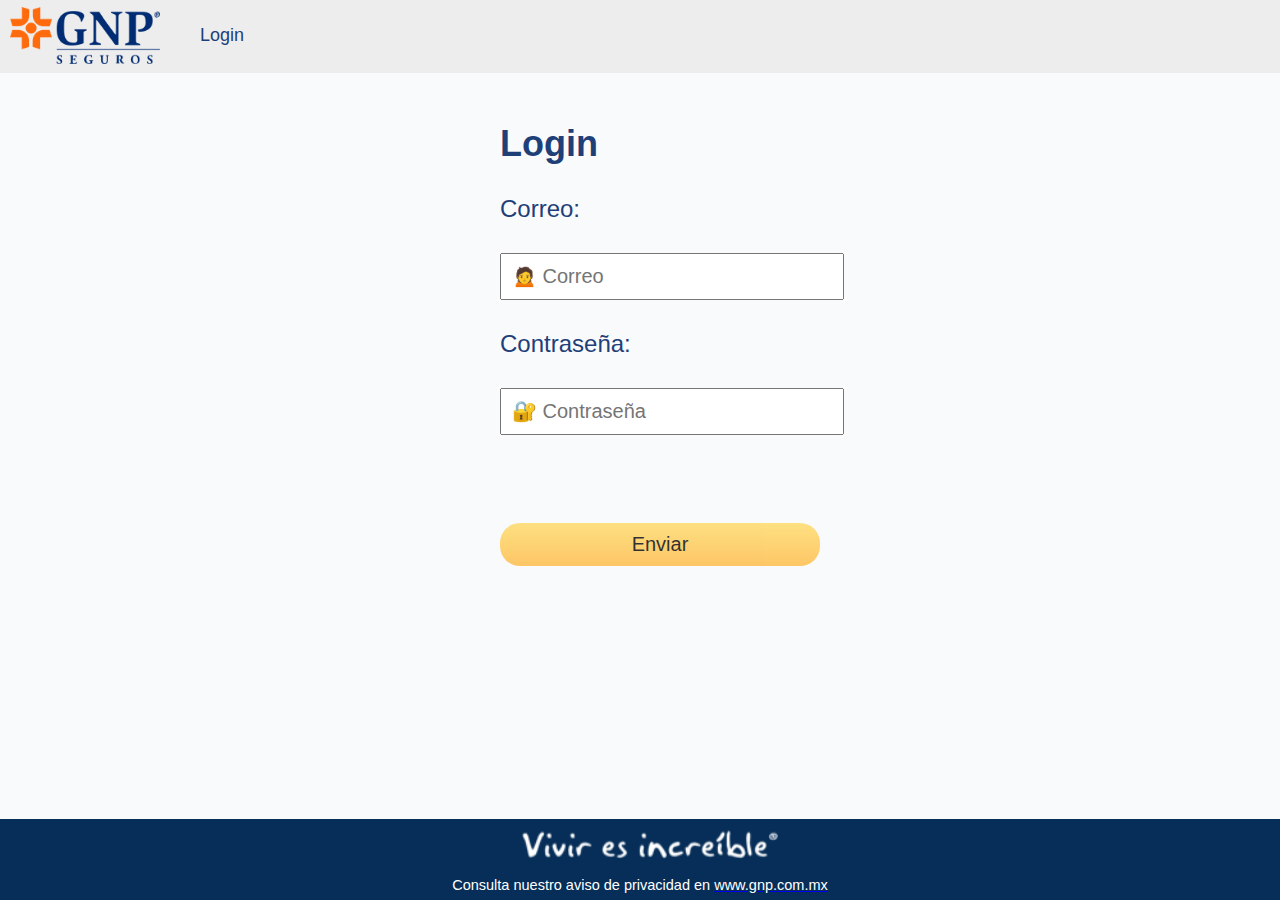
<file: index.html>
<!DOCTYPE html>
<html lang="en">
<head>
	
	 <meta charset="UTF-8"/>
        <meta http-equiv="X-UA-Compatible" content="IE=IE9" />
        <meta name="viewport" content="width=device-width, initial-scale=1.0"/>
        <link href="css/style.css" type="text/css" rel="stylesheet" media="all">

	<title>
		Login
	</title>
</head>
<body>
<header class="seccion-gris">	
 	 <div class="wrapper-encabezado-global"> 
 	 <div class="encabezado-logo"></div> 
 	 </div>
	 <p class="texto1">Login</p>
</header>
<form class="texto">
	<h2>Login</h2>
	<p>Correo:<input type="text" name="usuario" placeholder="&#128589; Correo"></p>
	<p>Contraseña:</p><input type="password" name="password" placeholder="&#128272; Contraseña"></p>
	<br><input type="submit" class="submit" value="Enviar" onclick="enviar()">
</form>
<footer class="pie">
	<img class="slogan" src="images/slogan.png">
	<p> Consulta nuestro aviso de privacidad en <a href="https://www.gnp.com.mx" target="_blank"><font color=white>www.gnp.com.mx</font></a></p>
</footer>
<script type="text/javascript">

	function enviar(){
		window.location.href="/carga.html";
	}
</script>
</body>
</html>
</file>
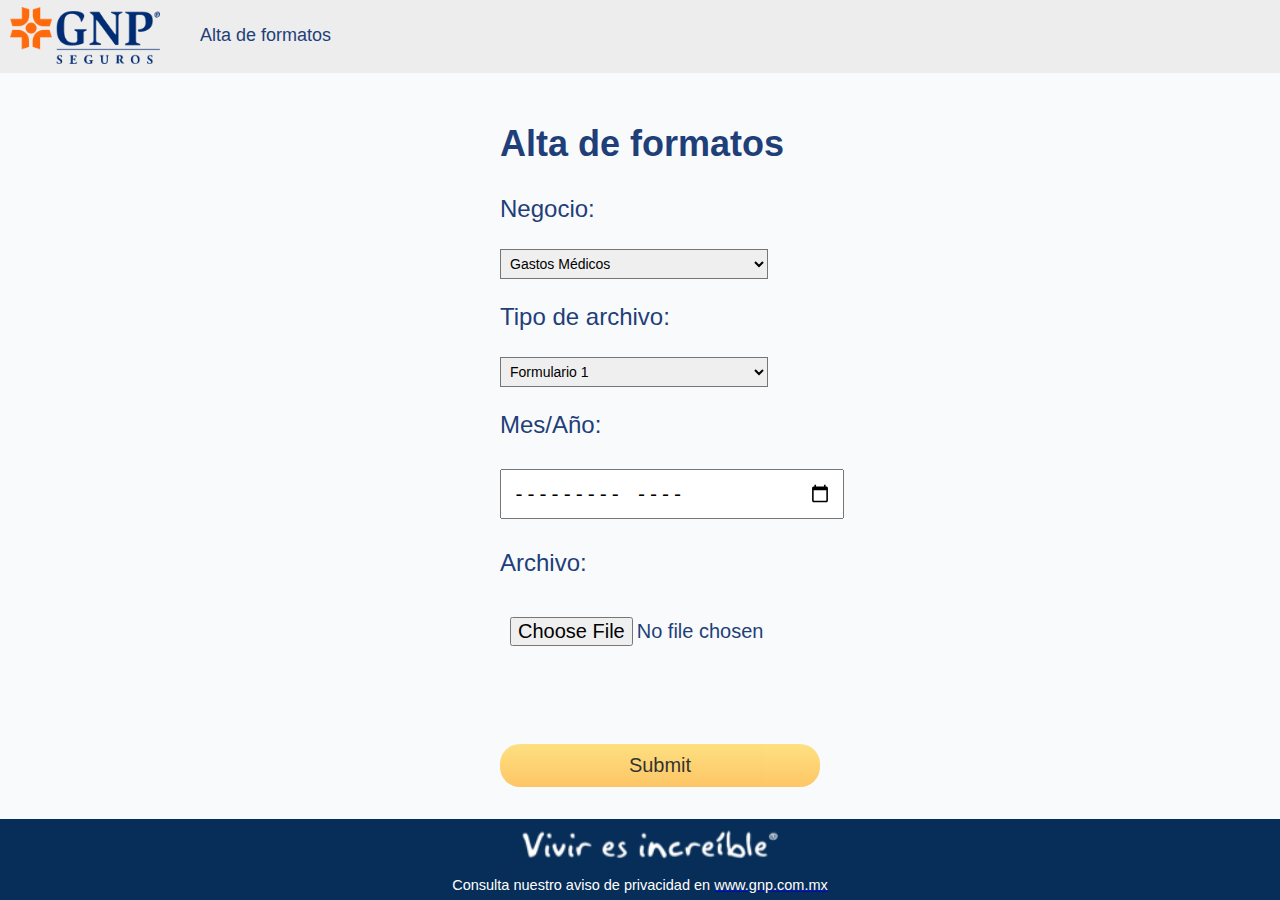
<file: carga.html>
<!DOCTYPE html>
<html lang="en">
<head>
	
	 <meta charset="UTF-8"/>
        <meta http-equiv="X-UA-Compatible" content="IE=IE9" />
        <meta name="viewport" content="width=device-width, initial-scale=1.0"/>
        <link href="css/style.css" type="text/css" rel="stylesheet" media="all">
	<title>
		Alta de formatos
	</title>
</head>
<body>
<header class="seccion-gris">	
 	 <div class="wrapper-encabezado-global"> 
 	 <div class="encabezado-logo"></div> 
 	 </div>
	 <p class="texto1">Alta de formatos</p>
</header>
<form action="" class="texto">
	<h2>Alta de formatos</h2>
	<div class="styled-select">
	<p>Negocio:</p>
	<select>
	  <option value="gm">Gastos Médicos</option>
	  <option value="vida">Vida</option>
	  <option value="autos">Autos</option>
	  <option value="daños">Daños</option>
	</select>
	<p>Tipo de archivo:</p>
	<select>
	  <option value="1">Formulario 1</option>
	  <option value="1">Formulario 2</option>
	</select>
	<p>Mes/Año:</p>
	<input type="month" name="mes">
	<p>Archivo:</p>
	<input type="file" name="fileToUpload" id="fileToUpload">
	<br><input type="submit" name="Enviar">
</div>
</form>
<footer class="pie">
	<img class="slogan" src="images/slogan.png">
	<p> Consulta nuestro aviso de privacidad en <a href="https://www.gnp.com.mx" target="_blank"><font color=white>www.gnp.com.mx</font></a></p>
</footer>
</body>
</html>
</file>
<file: css/style.css>
.styled-select select {
       width: 268px;
       padding: 5px;
       font-size: 14px;
       border: 1;
       border-radius: 0;
       height: 30px;
       }

form{
	width: 50%;

}

input{
	display: block;
	padding: 10px;
	width: 50%;
	margin: 30px 0;
	font-size: 20px;
}

input[type="submit"]{
	background: linear-gradient(#FFDA63, #FFB940);
	border: 0;
	opacity: 0.8;
	cursor: pointer;
	border-radius: 20px;
	margin-bottom: 0;
}

input[type="submit"]:hover {
	opacity: 1;
}

input[type="submit"]:active {
	transform: scale(0.95);
}

body{

	margin:0px;
	background-color: rgb(249,250,252);
	width: 100%;
	height: 100%;

}


.texto{
	color: rgb(31,63,121);
	font-family: Arial, Helvetica, sans-serif;
	font-size: 24px;
	 text-align: left;
	 font-weight: lighter;
	 padding-left:500px;
	 padding-top: 20px;
}
.texto1{
	color: rgb(31,63,121);
	font-family: Arial, Helvetica, sans-serif;
	font-size: 18px;
	 text-align: left;
	 font-weight: lighter;
	 font-stretch: expanded;
	 padding-left:200px;
	 top: -45px;
	 display: inline;
	 position: relative;
}

.seccion-gris{
    position: relative;
    display: block;
    width: 100%;
    height: 73px;
    background-color:rgb(237,237,237);
    padding:0px;
}

.wrapper-encabezado-global{
    position: relative;
    display: block;
    width: 100%;
    height: 70px;
    overflow: hidden;
    background-color: rgb(237,237,237);
    
}

.wrapper-encabezado-global .encabezado-logo{
    position: relative;
    display: inline-block;
    width: 150px;
    height: 100%;
    top: 0px;
    left: 10px;
    background-image: url(../images/logo.png);
    background-size: 150px;
    background-repeat: no-repeat;
    background-position: right;
   
    
}

.formulario{
	width: 820px;
	height: 30px;
	margin-top: 60px;
	padding: 70px 80px 90px 100px;
	background-color: rgb(255,255,255);
	margin-left: 200px;
	border-color: rgb(213,218,229);
	border-width: 4px;
	box-shadow:rgba(74,61,61,0.14) 0px 3px 6px 6px;
}
.evento{
	width: 200.3px;
	height: 19px;
	font-family: Arial, Helvetica, sans-serif;
	font-size: 18px;
	color: rgb(23,36,52);
	margin-left: -60px;
	margin-top: -30px;
	 font-weight: lighter;
	 border:0px;
}
.linea{
  	border-color: rgb(255,87,10);
  	width: 900px;
 	 margin-top: 6px;
  	margin-left: -60px;
  	width: 900px;
}
.candado{
	padding: 10px;
	margin: 10px;
	 float: right;
	 width: 30px;
	 margin-top: -40px;
	 margin-right: -45px;
}
.codigo{
	border-color: transparent;
	width: 250px;
	height: 30px;
	margin-top: 1px;
	margin-left: -60px;
	font-family: "Arial", sans-serif;
	font-size: 14px;
}

.boton-entrar{
	cursor: pointer;
	background-image:url(../images/flecha.jpg);
  	height: 50px;
  	width:50px;
  	background-position:center;
  	border-color: transparent;
  	background-size: 60px;
  	margin-left: 330px;
}

.pie{
	position: fixed;
    width: 100%;
    height: 9%;
    background-color: rgb(7,46,88);
    left: 0px;
    bottom: 0px;
    font-family:Arial, Helvetica, sans-serif;
    font-size: 14.5px;
    color: #FFFFFF;
    text-align:center;
}
.slogan{
	float: center;
	background-color: rgb(7,46,88);
	width:20%;
	height: 30px;
	margin-left: 20px;
	margin-top: 10px;
	background-repeat: no-repeat;
	background-position: center;
	opacity: 10;
}

table{
	border-spacing: 0px;
 
}

 
 
td.columna-a{
	
}
td.columna-b{

}
td.columna-c{

}
td.columna-d{

}
td.columna-e{

}
td.columna-f{
	
}
td.columna-g{
	
}
table.tabla-datos{
	margin-top:-20px;
	margin-left: 20px;
	 width:30%;
    vertical-align: top;
    padding: 3px;
    border-spacing: 2px 2px;
    padding-left: 1px;
    box-shadow: -2px 0px 19px 2px rgba(209,207,209,1);
}
table.tabla-datos td.columna-a{
    width: 60%;
	background-color:#d7d7d7;
	text-align:left;
	color: rgb(31,63,121);
	font-family: Arial, Helvetica, sans-serif;
	font-size: 14px;
	 text-align: left;
	 font-weight: lighter;
	 padding-left: 5px;

}
table.tabla-datos td.columna-b{
   
	background-color:#d7d7d7;
	text-align:left;

}

.espacio-15{
    width: 100%;
    height: 20px; /*estaba en 15*/
}

.shadow{
		box-shadow: -2px 0px 19px 2px rgba(209,207,209,1);
	width: 1300px;
}
table.tabla-resultado{

  width: 30%;
  margin-left: 270px;


}
table.tabla-resultado td.columna-a{
	background: rgb(7,46,88);
  color: #fff;
  font-family: Arial, Helvetica, sans-serif;
  padding: 2px;
  border: 1px solid #fff;
  font-size: 14px;
  position: relative;
  font-weight: lighter;
  left: -20px;
  text-align: center;
}
table.tabla-resultado td.columna-b{
  
 	background-color:#d7d7d7;
	text-align:left;
	padding: 10px;
	color: rgb(31,63,121);
	position: relative;
	left: -247px;
	top:0px;
	border: 1px solid #fff;
	 font-family: Arial, Helvetica, sans-serif;
	font-size: 14px;
	font-weight: lighter;
}
table.tabla-resultado td.columna-c{
	background-color:#d7d7d7;
	text-align:left;
	left:-20px;
	color: rgb(31,63,121);
	position: relative;
	 font-family: Arial, Helvetica, sans-serif;
	 font-size: 12px;
	 top: -37px;
	 font-weight: lighter;
	 border: 1px solid #fff;
	
}
table.tabla-resultado td.columna-d{
	background-color:#d7d7d7;
	text-align:left;
	padding: 10px;
	color: rgb(31,63,121);
	position: relative;
	left: -247px;
	top:-30px;
	border: 1px solid #fff;
	 font-family: Arial, Helvetica, sans-serif;
	font-size: 14px;
	font-weight: lighter;
}

	 
table.tabla-resultado td.columna-e{
	background-color:#d7d7d7;
	text-align:left;
	left:-20px;
	color: rgb(31,63,121);
	position: relative;
	 font-family: Arial, Helvetica, sans-serif;
	 font-size: 12px;
	 top: -68px;
	 font-weight: lighter;
	 border: 1px solid #fff;

	
}

table.tabla-resultado td.columna-f{
background-color:#d7d7d7;
	text-align:left;
	padding: 27px;
	color: rgb(31,63,121);
	position: relative;
	left: -247px;
	top:-50px;
	border: 1px solid #fff;
	font-family: Arial, Helvetica, sans-serif;
	font-size: 14px;
	font-weight: lighter;
	padding-left: 10px;

}

table.tabla-resultado td.columna-g{
	background-color:#d7d7d7;
	text-align:left;
	left:-20px;
	color: rgb(31,63,121);
	position: relative;
	 font-family: Arial, Helvetica, sans-serif;
	 font-size: 12px;
	 top: -123px;
	 font-weight: lighter;
	 border: 1px solid #fff;
	
}

.button {
	-moz-box-shadow: 0px 10px 14px -7px #276873;
	-webkit-box-shadow: 0px 10px 14px -7px #276873;
	box-shadow: 0px 10px 14px -7px #276873;
	background-color:#f74028;
	-moz-border-radius:8px;
	-webkit-border-radius:8px;
	border-radius:8px;
	cursor:pointer;
	color:rgb(255,255,255);
	font-family: Arial, Helvetica, sans-serif;
	font-size:18px;
	width: 10%;
	font-weight:lighter;
	padding:11px 25px;
	margin-left:440px;
	text-decoration:none;
	text-shadow:0px 1px 0px #3d768a;
	position: relative;
	top: 190px;
}

.button2 {
	-moz-box-shadow: 0px 10px 14px -7px #276873;
	-webkit-box-shadow: 0px 10px 14px -7px #276873;
	box-shadow: 0px 10px 14px -7px #276873;
	background-color:rgb(7,46,88);
	-moz-border-radius:8px;
	-webkit-border-radius:8px;
	border-radius:8px;
	cursor:pointer;
	color:rgb(255,255,255);
	font-family: Arial, Helvetica, sans-serif;
	font-size:18px;
	width: 14%;
	font-weight:lighter;
	padding:11px 25px;
	margin-left:20px;
	text-decoration:none;
	text-shadow:0px 1px 0px #3d768a;
	position: relative;
	top: 190px;
}

	 .total{
	width:32.7%;
	height: 20px;
	position: absolute;
	background-color: rgb(7,46,88);
	color: rgb(235,235,235);
	font-family: Arial, Helvetica, sans-serif;
	 font-size: 16px;
	 top:520px;
	 left:23px;
	 padding: 2px;
	 border: 1px solid #fff;
	 text-align: center;
}
.totalBen{
	width:12.8%;
	height: 20px;
	position: absolute;
	background-color: rgb(236,234,232);
	color:  rgb(31,63,121);
	font-family: Arial, Helvetica, sans-serif;
	font-weight: bold;
	 text-align: center;
	 font-size: 14px;
	 top:536px;
	 left:475px;
	 padding: 2px;
	 border: 1px solid #fff;
}
@media only	screen and (min-width: 375px) and (max-width: 667px) and (-webkit-min-device-pixel-ratio: 2) and (orientation: portrait)
{
 	.texto{

	font-size: 22px;
	text-align: center;
	padding-left: 1px;
	padding-top: 20px;
	}
	.texto1{

	font-size: 14px;
	 text-align: left;
	 padding-left:200px;
	 top: -45px;

}

	.seccion-gris{
    position: relative;
    display: block;
    width: 100%;
}

.wrapper-encabezado-global{
    position: relative;
    display: block;
    width: 100%;
    overflow: hidden;
}

.wrapper-encabezado-global .encabezado-logo{
    position: relative;
    display: inline-block;
    width: 150px;
    top: 0px;
    left: 20px;
}
.formulario{
	width: 40px;
	margin-top: 80px;
	padding: 100px 150px 50px;
	border-width: 4px;
	margin-left:20px;
}
.evento{

	font-family: Arial, "Helvetica Neue", Helvetica, sans-serif;
	font-size: 17px;
	text-align: left;
	margin-left: -130px;
	margin-top: -70px;
}
.linea{
  		width: 300px;
 		 margin-top: 6px;
 		 margin-left: -130px;
}
.candado{
	padding: 10px;
	margin: 10px;
	 float: right;
	 width: 30px;
	 margin-top: -36px;
	 margin-right: -152px;
}
.codigo{
	width: 250px;
	height: 30px;
	margin-top: 1px;
	margin-left: -130px;
}
.boton-entrar{
  	margin-left: 3px;
  	padding-top: 10px;
  	background-repeat: no-repeat;
}
.pie{
    width: 100%;
  	text-align:center;
  	font-size: 14px;
}
.slogan{
	width:55%;
}
}

@media only	screen and (min-width: 375px) and (max-width: 667px) and (-webkit-min-device-pixel-ratio: 2) and (orientation: landscape)
{
 	.texto{

	font-size: 26px;
	text-align: center;
	padding-left: 1px;
	padding-top: 1px;
	}

	.seccion-gris{
    position: relative;
    display: block;
    width: 100%;
}

.wrapper-encabezado-global{
    position: relative;
    width: 100%;
    overflow: hidden;
    height: 60px;
}

.wrapper-encabezado-global .encabezado-logo{
	 float:left;
	 margin-left: -530px;
	 width: 100%;
	 height: 60px;

}
.formulario{
	width: 40px;
	margin-top: 35px;
	padding: 90px 260px 10px;
	border-width: 4px;
	margin-left:40px;
}
.evento{

	font-family: Arial, "Helvetica Neue", Helvetica, sans-serif;
	font-size: 17px;
	text-align: left;
	margin-left: -240px;
	margin-top: -70px;
}
.linea{
  		width: 360px;
 		 margin-top: 1px;
 		 margin-left: -240px;
}
.candado{
	padding: 10px;
	margin: 10px;
	 float: right;
	 width: 30px;
	 margin-top: -36px;
	 margin-right: -120px;
}
.codigo{
	width: 250px;
	height: 30px;
	margin-top: -1px;
	margin-left: -230px;
}
.boton-entrar{
  	padding: 10px;
	 float: right;
	 width:100px;
	 margin-top: -40px;
	 margin-right: -220px;
	background-size: 70px;
	 background-repeat: no-repeat;
	 background-color: rgb(255,255,255);
}

.pie{
    width: 100%;
  	font-size: 11px;
  	bottom:  -40px;
  	height: 60px;
  	position: relative;
}
.slogan{
	position: relative;
	width:30%;
	height: 25px;
	left:130px;

}
}
</file>
